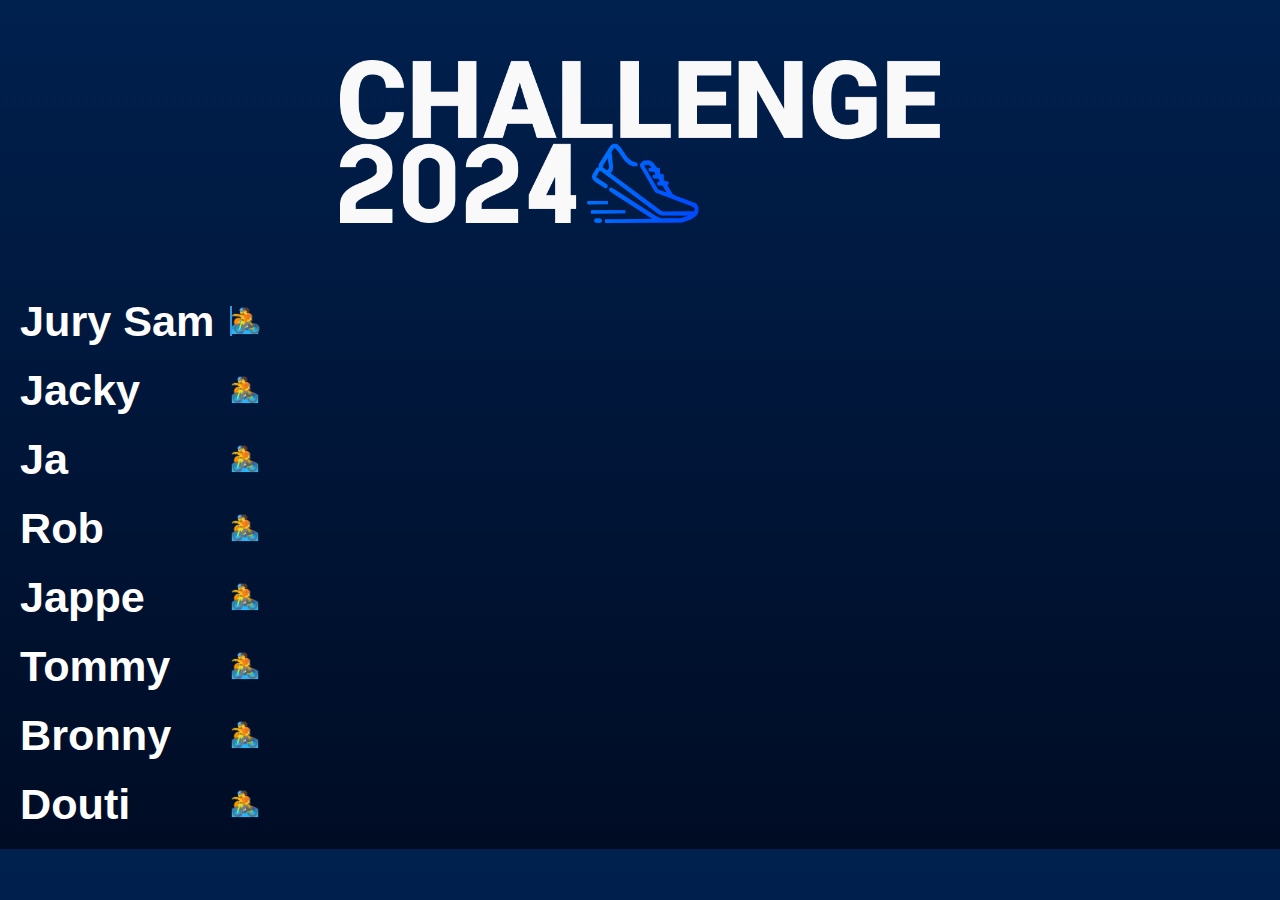
<file: scoreboard/index.html>
<!DOCTYPE html>
<html lang="en">
<head>
  <meta charset="UTF-8">
  <meta name="viewport" content="width=device-width, initial-scale=1.0">
  <link rel="stylesheet" href="https://cdnjs.cloudflare.com/ajax/libs/font-awesome/6.0.0/css/all.min.css" integrity="sha512-0mME6ypC1J2i5RbzzFgPUz5w9CG+rrKuIq5kmQ+cvqKs4VOWBQ5OvSDi5bM5V5ig9PXh4RN0OZZaBxJHT6pZ7g==" crossorigin="anonymous" referrerpolicy="no-referrer" />

  <title>Scoreboard</title>
  <link rel="stylesheet" href="styles.css">
</head>
<body>
  <div class="header">
    <img src="LOGO.png" alt="Logo" class="logo" >
   
  </div>  
  <div class="scoreboard" id="scoreboard"></div>
  <script src="script.js"></script>
</body>
</html>
</file>
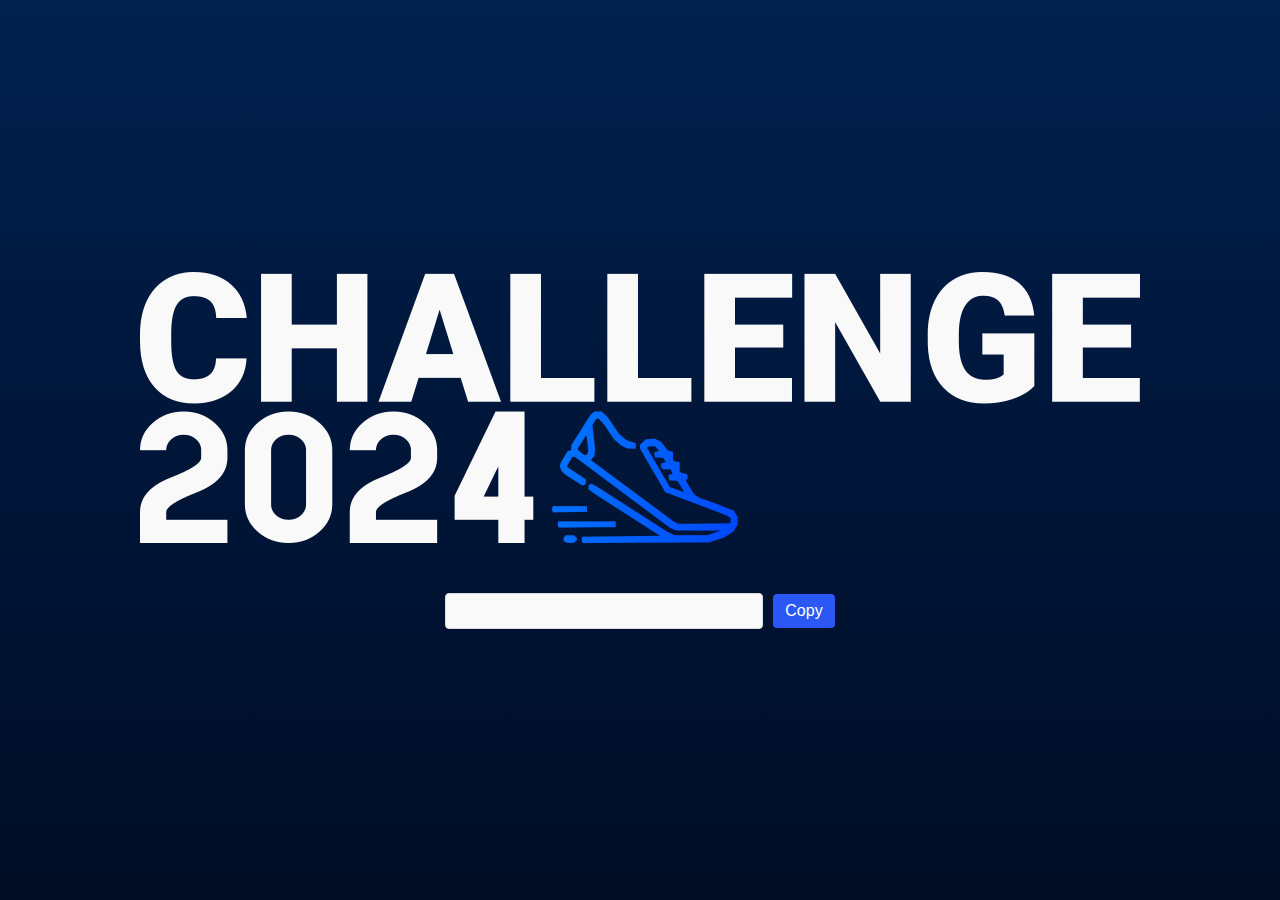
<file: code.html>
<!DOCTYPE html>
<html lang="en">
<head>
  <meta charset="UTF-8">
  <meta name="viewport" content="width=device-width, initial-scale=1.0">
  <title>Access Code</title>
  <style>
    body {
      margin: 0;
      padding: 0;
      display: flex;
      flex-direction: column;
      align-items: center;
      justify-content: center;
      height: 100vh;
      background: linear-gradient(to bottom, #00204e, #000c24);
      color: white;
      font-family: Arial, sans-serif;
    }

    .logo-container {
      display: flex;
      flex-direction: column;
      align-items: center;
      justify-content: center;
    }

    .logo-container img {
      max-width: 100%; /* Set the maximum width to 100% of the container */
      max-height: 100vh; /* Set the maximum height to 100% of the viewport height */
    }

    .code-container {
      margin-top: 50px;
      display: flex;
      align-items: center;
      justify-content: center;
    }

    #access-code {
      width: 300px;
      padding: 8px;
      font-size: 16px;
      margin-right: 10px;
      border: 1px solid #ddd;
      border-radius: 4px;
      background-color: #f9f9f9;
    }

    #copy-button {
      padding: 8px 12px;
      font-size: 16px;
      cursor: pointer;
      background-color: #2b57f4;
      color: white;
      border: none;
      border-radius: 4px;
    }

  </style>
</head>
<body>
  <div class="logo-container">
    <!-- Replace 'your-logo.svg' with the path to your SVG logo -->
    <img src="LOGO.png" alt="Logo">
  </div>

  <div class="code-container">
    <input type="text" id="access-code" value="" readonly>
    <button id="copy-button" onclick="copyToClipboard()">Copy</button>
  </div>

  <div class="scoreboard" id="scoreboard"></div>

  <script src="code.js"></script>
</body>
</html>
</file>
<file: scoreboard/styles.css>
body {
    margin: 0;
    padding: 0;
    display: flex;
    flex-direction: column;
    align-items: center;
    background: linear-gradient(to bottom, #00204e, #000c24);
    color: white;
    font-family: Arial, sans-serif;
  }

  .header {
    text-align: center;
    width: 100%;
    margin-top: 20px;
    margin-bottom: 50px;
  }

  .logo {
    width: 100%; /* Make the logo take up the full width */
    max-width: 600px; /* Set a maximum width for the logo */
    height: auto; /* Maintain the aspect ratio */
    margin: 40px;
    margin-bottom: 20px;
  }

  .scoreboard {
    width: 100%;
    max-width: 1520px;
    text-align: left;
  }

  
  /* Different colors for sub-scores */
  .subscore1 { background-color: #3498db; }
  .subscore2 { background-color: #e74c3c; }
  .subscore3 { background-color: #2ecc71; }

  .participant {
    margin-bottom: 20px;
    margin-left: 20px;
  }

  .participant-info {
    display: flex;
    align-items: center;
    margin-bottom: 10px;
  }

  .participant-name {
    font-weight: bold;
    margin-right: 10px;
    font-size: 2.7em;
    margin-left: 0;
    width: 200px;
    overflow: hidden;
    white-space: nowrap;
  }

  .histogram {
    display: flex;
    align-items: center;
    width: 100%;
  }

  .bar-container {
    flex-grow: 1;
    margin-left: 0;
    position: relative;
  }

  .bar {
    height: 30px;
    position: relative;
  }

  .icon {
    position: absolute;
    top: 50%;
    left: 0;
    transform: translate(0, -50%);
    font-size: 1.5em;
  }

  .total-score {
    visibility: hidden;
  font-weight: bold;
  position: absolute;
  left: 100%;
  transform: translateX(5px); /* Adjust spacing */
  top: 20%;
  transform: translateY(-50%);
}

@media only screen and (max-width: 600px) {
    .logo {
      margin: 20px; /* Adjust margin for smaller screens */
      max-width: 80%; /* Set a maximum width for the logo on mobile screens */
    }
  
    .participant-info {
      flex-wrap: wrap; /* Allow participant info to wrap on smaller screens */
    }
  
    .bar-container {
      flex-grow: 1;
      margin-left: 0;
      position: relative;
      display: flex; /* Add display flex to align items */
      align-items: flex-start; /* Align items at the top */
    }
  
    .bar {
      height: 20px; /* Decrease bar height for smaller screens */
      width: 50px; /* Fixed width for the bars */
      position: relative;
    }
  
    .icon {
      position: absolute;
      top: 50%;
      left: 0;
      transform: translate(0, -50%);
      font-size: 1em;
    }
  
    .total-score {
      left: 100%;
      transform: translateX(5px);
      top: 20%; /* Center vertically on smaller screens */
      transform: translateY(-50%);
    }
  
    .participant-name {
      font-weight: bold;
      margin-right: 10px;
      font-size: 1.5em; /* Decrease font size for smaller screens */
      margin-left: 0;
      width: 80px; /* Adjust width based on the maximum name length */
      overflow: hidden;
      white-space: nowrap;
    }

    body{
      height: 100vh;
    }
  }
</file>
